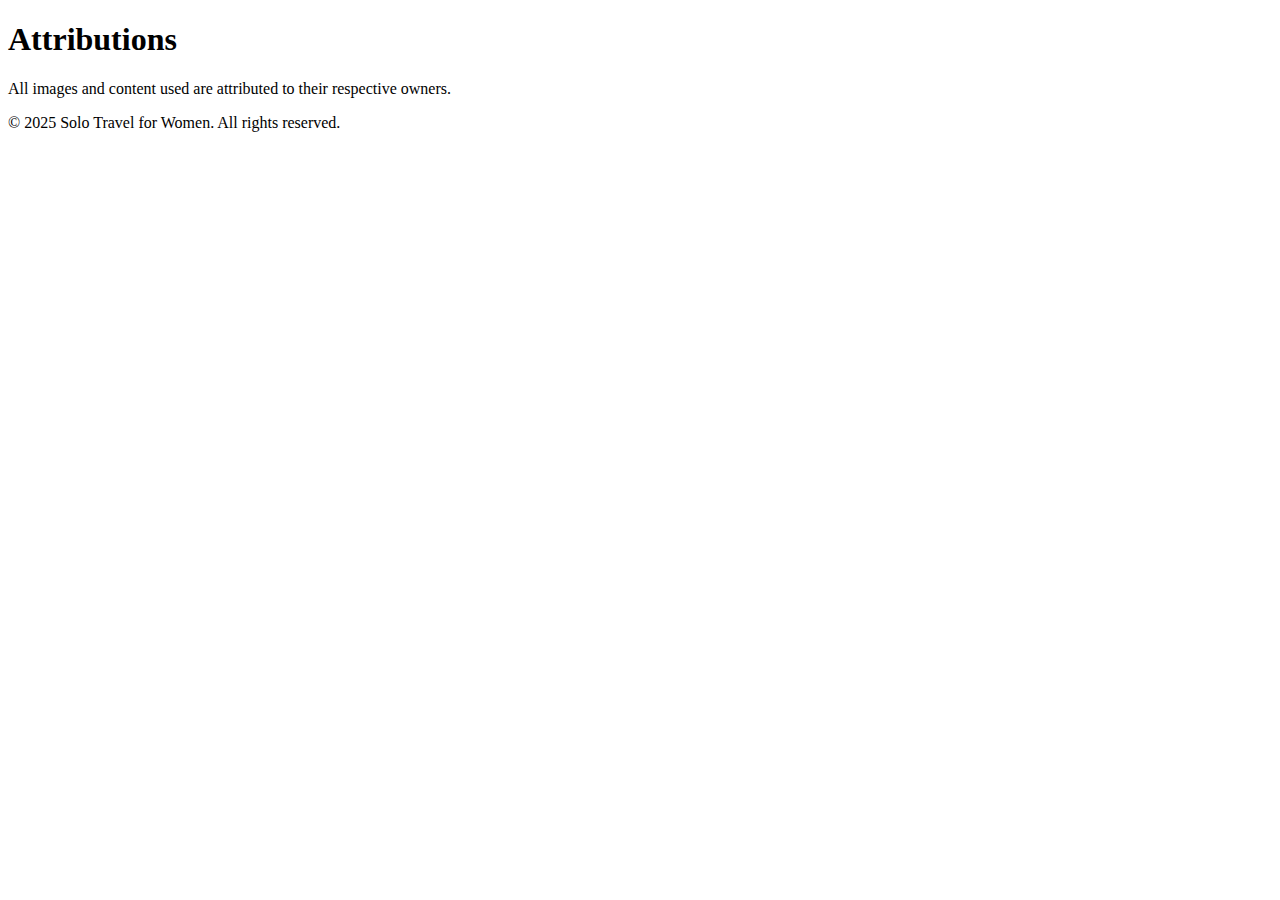
<file: attributions.html>
<!DOCTYPE html>
<html lang="en">
<head>
    <meta charset="UTF-8">
    <meta name="viewport" content="width=device-width, initial-scale=1.0">
    <title>Attributions</title>
</head>
<body>
    <header>
        <h1>Attributions</h1>
    </header>

    <main>
        <p>All images and content used are attributed to their respective owners.</p>
    </main>

    <footer>
        <p>&copy; 2025 Solo Travel for Women. All rights reserved.</p>
    </footer>
</body>
</html>
</file>
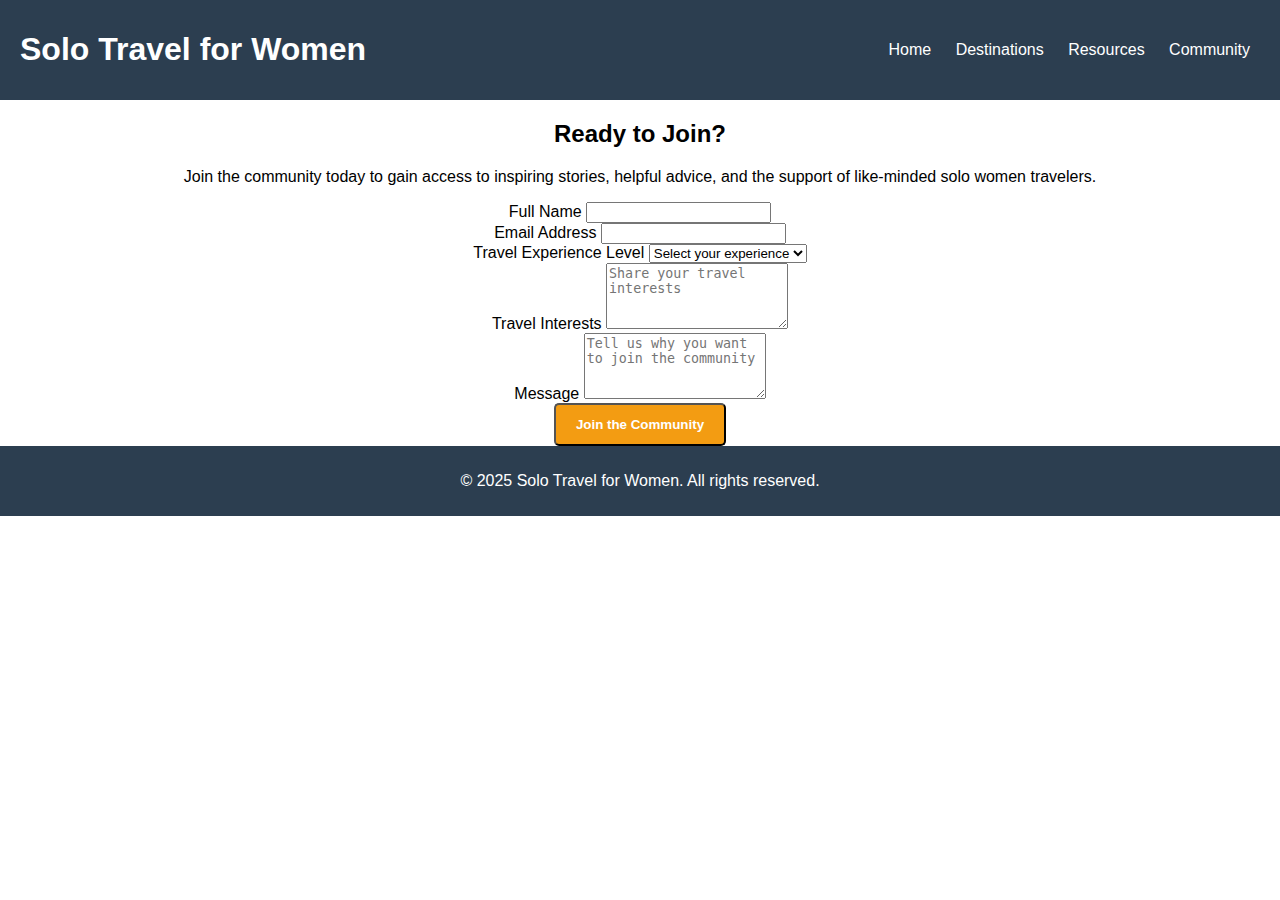
<file: community.html>
<!DOCTYPE html>
<html lang="en">
<head>
    <meta charset="UTF-8">
    <meta name="viewport" content="width=device-width, initial-scale=1.0">
    <title>Community - Solo Travel for Women</title>
    <link rel="stylesheet" href="styles/main.css">
</head>
<body>
    <!-- Header -->
    <header>
        <div class="container">
            <h1>Solo Travel for Women</h1>
            <nav>
                <ul>
                    <li><a href="home.html">Home</a></li>
                    <li><a href="destinations.html">Destinations</a></li>
                    <li><a href="resources.html">Resources</a></li>
                    <li><a href="community.html">Community</a></li>
                </ul>
            </nav>
        </div>
    </header>

    <!-- Community Section -->
    <section class="community">
        <div class="container">
            <h2>Ready to Join?</h2>
            <p>Join the community today to gain access to inspiring stories, helpful advice, and the support of like-minded solo women travelers.</p>

            <!-- Join Form -->
            <form action="/submit-form" method="POST" class="join-form">
                <div class="form-group">
                    <label for="full-name">Full Name</label>
                    <input type="text" id="full-name" name="full-name" required>
                </div>
                <div class="form-group">
                    <label for="email">Email Address</label>
                    <input type="email" id="email" name="email" required>
                </div>
                <div class="form-group">
                    <label for="travel-experience">Travel Experience Level</label>
                    <select id="travel-experience" name="travel-experience" required>
                        <option value="">Select your experience</option>
                        <option value="beginner">Beginner</option>
                        <option value="intermediate">Intermediate</option>
                        <option value="experienced">Experienced</option>
                    </select>
                </div>
                <div class="form-group">
                    <label for="interests">Travel Interests</label>
                    <textarea id="interests" name="interests" rows="4" placeholder="Share your travel interests" required></textarea>
                </div>
                <div class="form-group">
                    <label for="message">Message</label>
                    <textarea id="message" name="message" rows="4" placeholder="Tell us why you want to join the community" required></textarea>
                </div>
                <button type="submit" class="btn">Join the Community</button>
            </form>
        </div>
    </section>

    <!-- Footer -->
    <footer>
        <p>&copy; 2025 Solo Travel for Women. All rights reserved.</p>
    </footer>
</body>
</html>
</file>
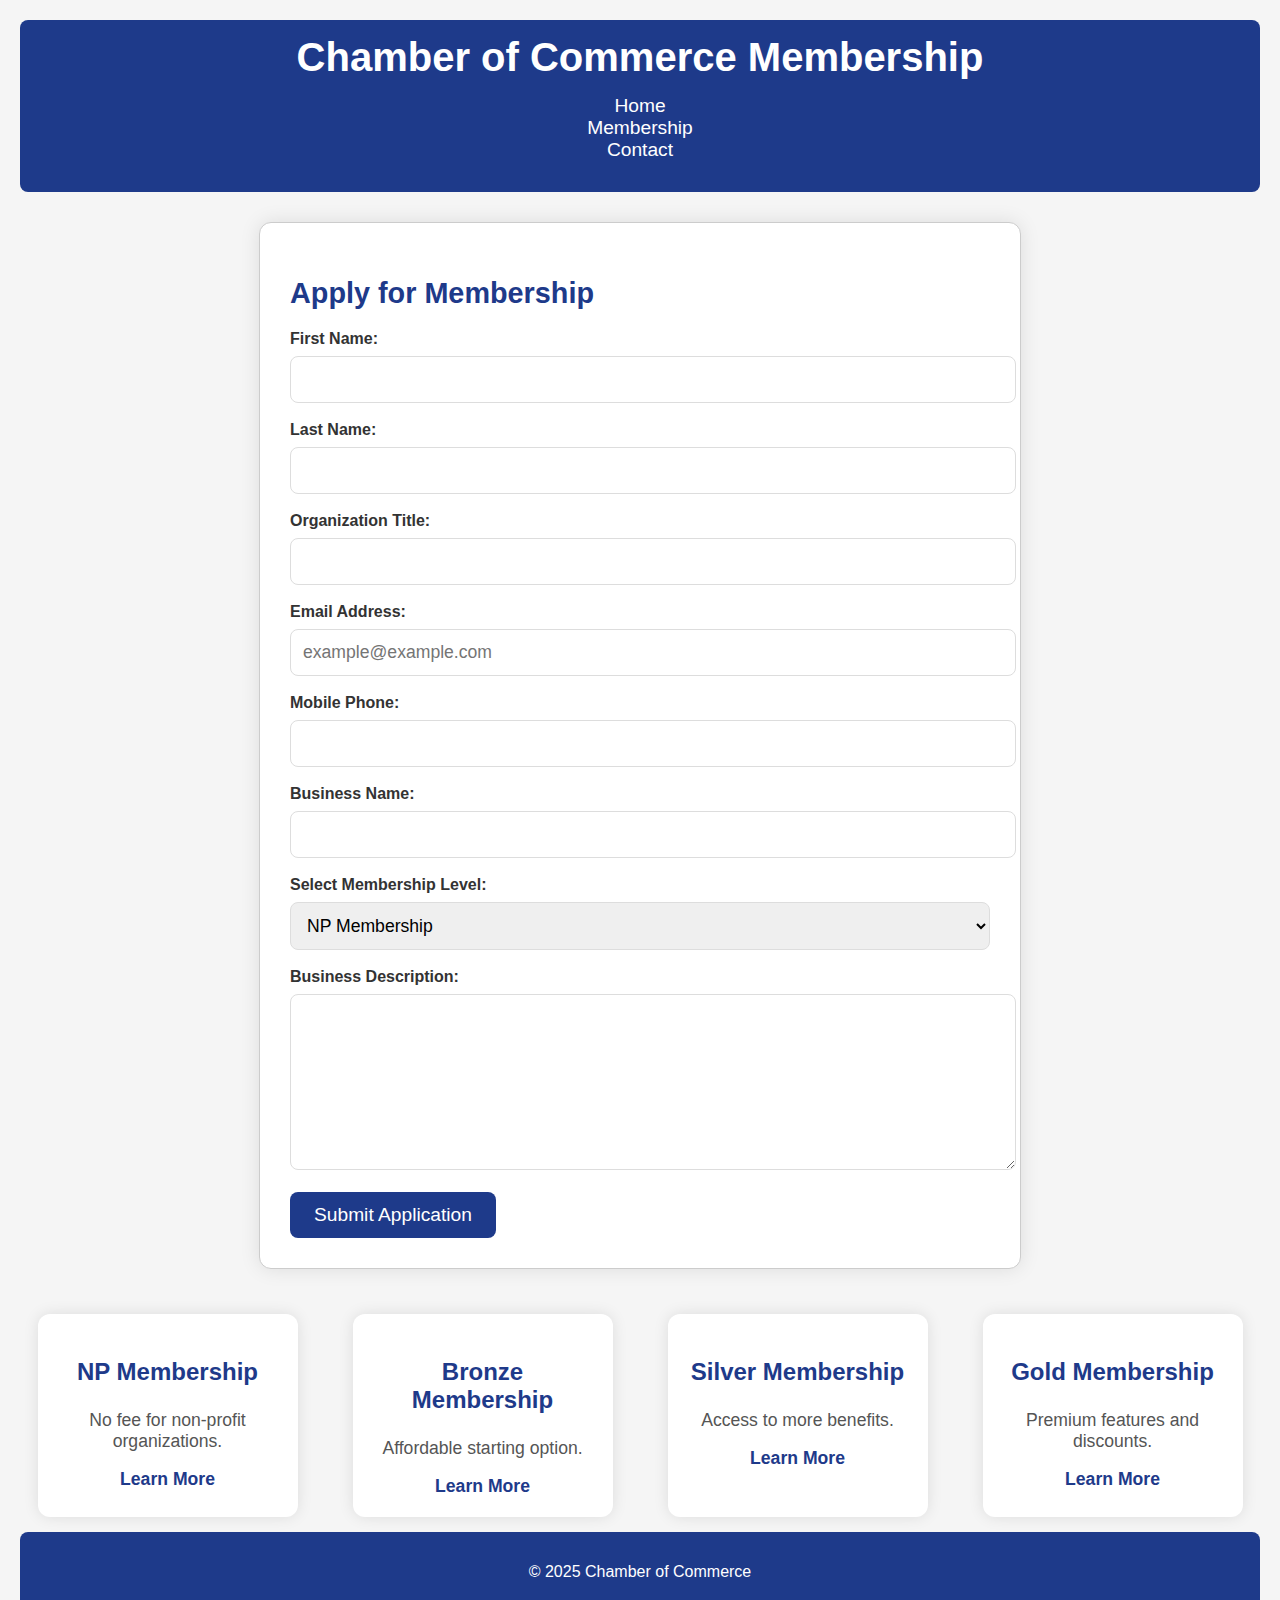
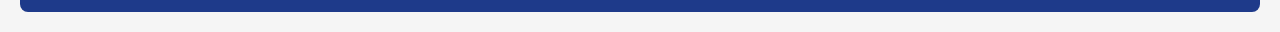
<file: join.html>
<!DOCTYPE html>
<html lang="en">
<head>
    <meta charset="UTF-8">
    <meta name="viewport" content="width=device-width, initial-scale=1.0">
    <title>Chamber Membership Join</title>
    <link rel="stylesheet" href="styles.css">
</head>
<body>
    <header>
        <h1>Chamber of Commerce Membership</h1>
        <nav>
            <ul>
                <li><a href="#">Home</a></li>
                <li><a href="#">Membership</a></li>
                <li><a href="#">Contact</a></li>
            </ul>
        </nav>
    </header>

    <main>
        <form action="thankyou.html" method="GET">
            <h2>Apply for Membership</h2>
            
            <label for="first-name">First Name:</label>
            <input type="text" id="first-name" name="first-name" required autocomplete="given-name">

            <label for="last-name">Last Name:</label>
            <input type="text" id="last-name" name="last-name" required autocomplete="family-name">

            <label for="org-title">Organization Title:</label>
            <input type="text" id="org-title" name="org-title" pattern="[A-Za-z\s-]{7,}" required>

            <label for="email">Email Address:</label>
            <input type="email" id="email" name="email" required autocomplete="email" placeholder="example@example.com">

            <label for="phone">Mobile Phone:</label>
            <input type="tel" id="phone" name="phone" required autocomplete="tel">

            <label for="business-name">Business Name:</label>
            <input type="text" id="business-name" name="business-name" required autocomplete="organization">

            <label for="membership-level">Select Membership Level:</label>
            <select id="membership-level" name="membership-level" required>
                <option value="np">NP Membership</option>
                <option value="bronze">Bronze Membership</option>
                <option value="silver">Silver Membership</option>
                <option value="gold">Gold Membership</option>
            </select>

            <label for="business-description">Business Description:</label>
            <textarea id="business-description" name="business-description" required></textarea>

            <input type="hidden" id="timestamp" name="timestamp" value="" />
            
            <button type="submit">Submit Application</button>
        </form>

        <!-- Membership Level Cards -->
        <div id="membership-cards">
            <div class="card" data-level="np">
                <h3>NP Membership</h3>
                <p>No fee for non-profit organizations.</p>
                <a href="#" class="card-link">Learn More</a>
            </div>
            <div class="card" data-level="bronze">
                <h3>Bronze Membership</h3>
                <p>Affordable starting option.</p>
                <a href="#" class="card-link">Learn More</a>
            </div>
            <div class="card" data-level="silver">
                <h3>Silver Membership</h3>
                <p>Access to more benefits.</p>
                <a href="#" class="card-link">Learn More</a>
            </div>
            <div class="card" data-level="gold">
                <h3>Gold Membership</h3>
                <p>Premium features and discounts.</p>
                <a href="#" class="card-link">Learn More</a>
            </div>
        </div>
    </main>

    <footer>
        <p>&copy; 2025 Chamber of Commerce</p>
    </footer>

    <!-- Modals -->
    <div class="modal" id="np-modal">
        <div class="modal-content">
            <span class="close-btn">&times;</span>
            <h4>NP Membership Benefits</h4>
            <p>Non-profit organizations receive free membership with access to basic features.</p>
        </div>
    </div>
    <div class="modal" id="bronze-modal">
        <div class="modal-content">
            <span class="close-btn">&times;</span>
            <h4>Bronze Membership Benefits</h4>
            <p>Bronze members gain access to basic business features and limited event discounts.</p>
        </div>
    </div>
    <div class="modal" id="silver-modal">
        <div class="modal-content">
            <span class="close-btn">&times;</span>
            <h4>Silver Membership Benefits</h4>
            <p>Silver members enjoy premium advertising positions and additional event benefits.</p>
        </div>
    </div>
    <div class="modal" id="gold-modal">
        <div class="modal-content">
            <span class="close-btn">&times;</span>
            <h4>Gold Membership Benefits</h4>
            <p>Gold members receive exclusive discounts, premium training, and spotlight event features.</p>
        </div>
    </div>

    <script src="scripts.js"></script>
</body>
</html>
</file>
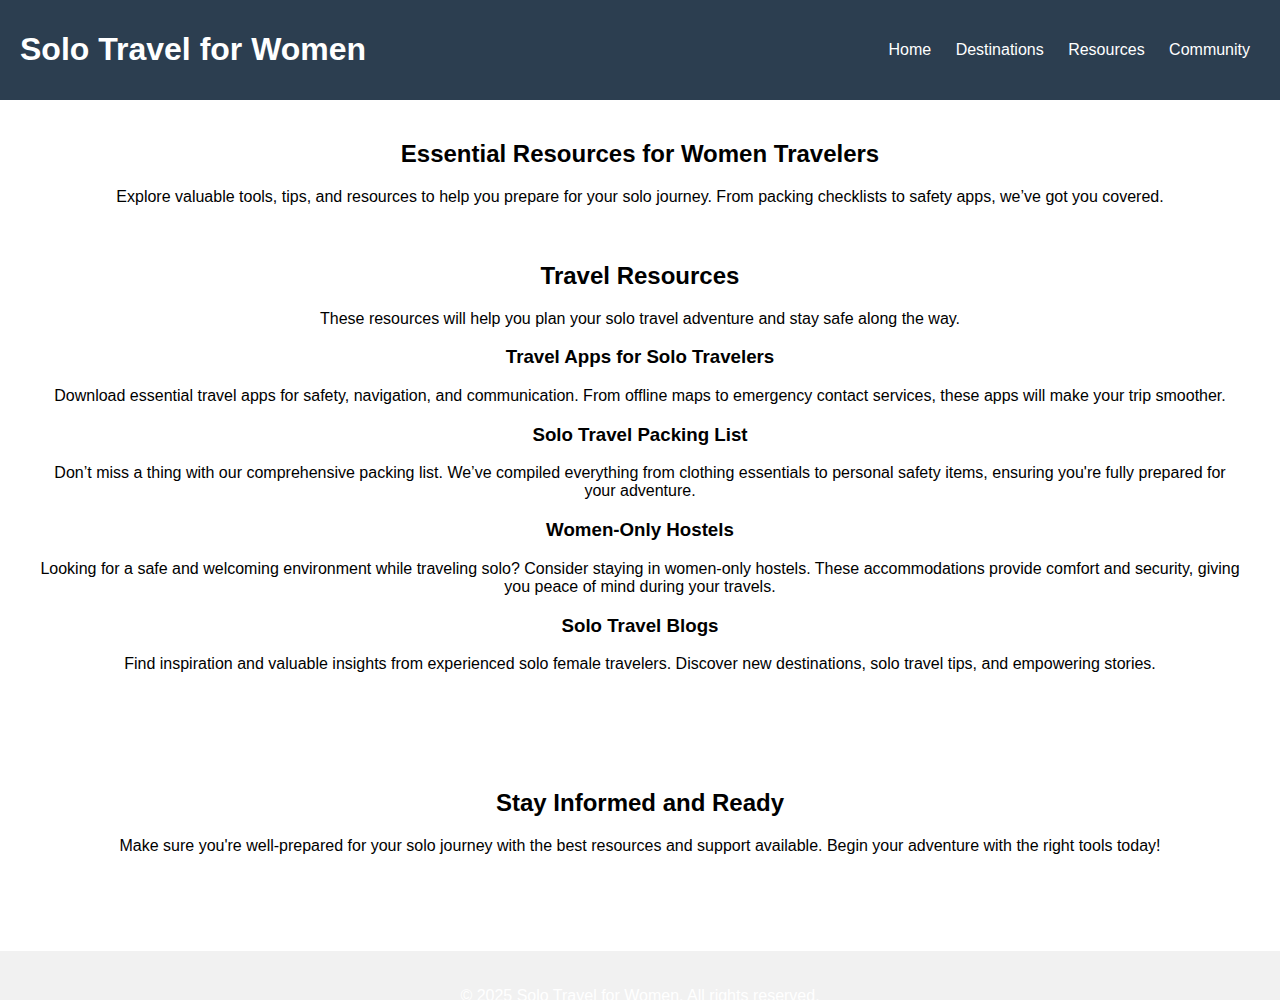
<file: resources.html>
<!DOCTYPE html>
<html lang="en">

<head>
    <meta charset="UTF-8">
    <meta name="viewport" content="width=device-width, initial-scale=1.0">
    <title>Resources - Solo Travel for Women</title>
    <link rel="stylesheet" href="styles/main.css">
    <style>
        /* Custom Styles for the Hero Image */
        .hero-img-container {
            position: relative;
            margin: 0;
        }

        .hero-img {
            width: 100%;
            height: auto;
            border-radius: 10px;
            box-shadow: 0 4px 10px rgba(0, 0, 0, 0.1);
            object-fit: cover;
        }

        /* Remove the space between the image and the next section */
        .hero {
            margin-bottom: 0;
        }

        /* Ensure the page scrolls properly to the bottom */
        body {
            margin: 0;
            padding: 0;
        }

        .container {
            padding: 20px;
        }

        section {
            margin-bottom: 40px;
        }

        footer {
            padding: 20px;
            text-align: center;
            background-color: #f1f1f1;
        }
    </style>
</head>

<body>
    <!-- Header -->
    <header>
        <div class="container">
            <h1>Solo Travel for Women</h1>
            <nav>
                <ul>
                    <li><a href="home.html">Home</a></li>
                    <li><a href="destinations.html">Destinations</a></li>
                    <li><a href="resources.html" class="active">Resources</a></li>
                    <li><a href="community.html">Community</a></li>
                </ul>
            </nav>
        </div>
    </header>

    <!-- Hero Section -->
    <section class="hero">
        <div class="container">
            <h2>Essential Resources for Women Travelers</h2>
            <p>Explore valuable tools, tips, and resources to help you prepare for your solo journey. From packing
                checklists to safety apps, we’ve got you covered.</p>
            <!-- Resources Section -->
            <section class="resources">
                <div class="container">
                    <h2>Travel Resources</h2>
                    <p>These resources will help you plan your solo travel adventure and stay safe along the way.</p>

                    <h3>Travel Apps for Solo Travelers</h3>
                    <p>Download essential travel apps for safety, navigation, and communication. From offline maps to
                        emergency contact services, these apps will make your trip smoother.</p>

                    <h3>Solo Travel Packing List</h3>
                    <p>Don’t miss a thing with our comprehensive packing list. We’ve compiled everything from clothing
                        essentials to personal safety items, ensuring you're fully prepared for your adventure.</p>

                    <h3>Women-Only Hostels</h3>
                    <p>Looking for a safe and welcoming environment while traveling solo? Consider staying in women-only
                        hostels. These accommodations provide comfort and security, giving you peace of mind during your
                        travels.</p>

                    <h3>Solo Travel Blogs</h3>
                    <p>Find inspiration and valuable insights from experienced solo female travelers. Discover new
                        destinations, solo travel tips, and empowering stories.</p>
                </div>
            </section>

            <!-- Call to Action Section -->
            <section class="cta">
                <div class="container">
                    <h2>Stay Informed and Ready</h2>
                    <p>Make sure you're well-prepared for your solo journey with the best resources and support
                        available. Begin your adventure with the right tools today!</p>
                </div>

        </div>

        <!-- Footer -->
        <footer>
            <p>&copy; 2025 Solo Travel for Women. All rights reserved.</p>
        </footer>
</body>

</html>
</file>
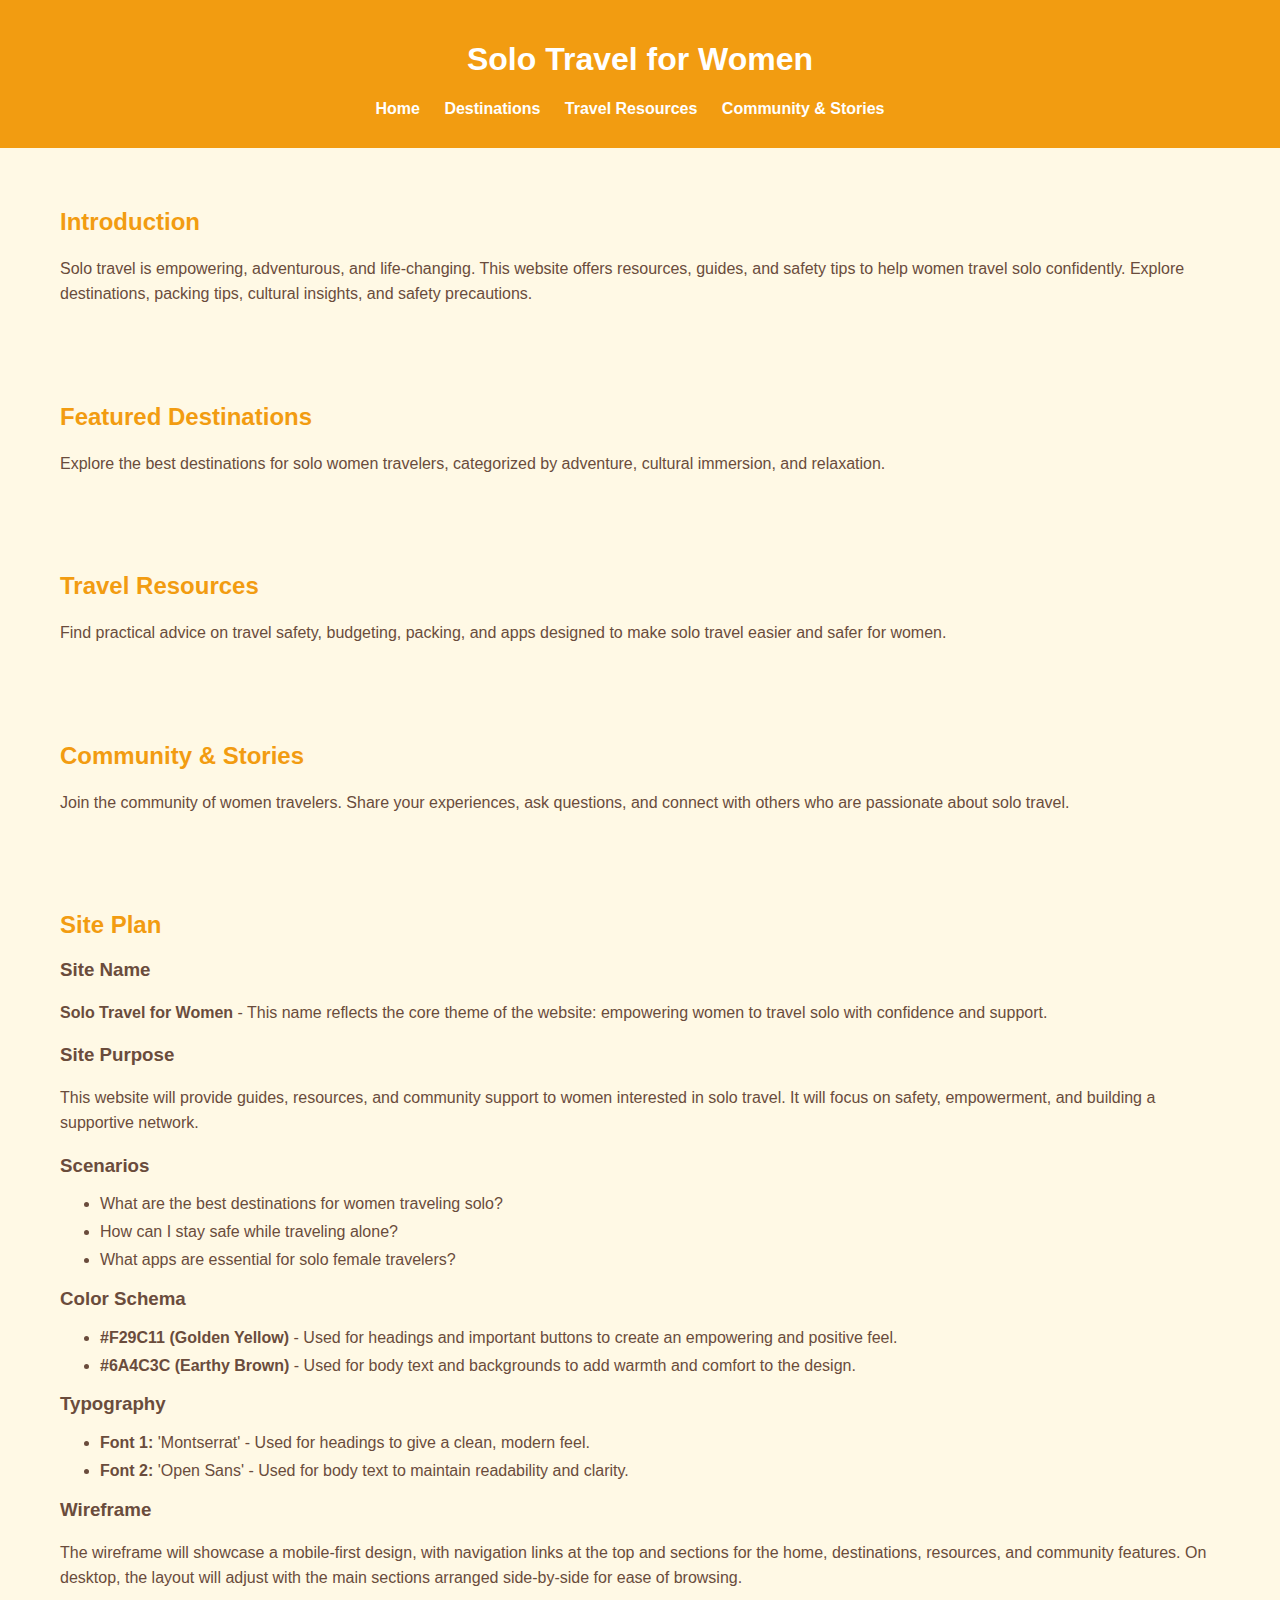
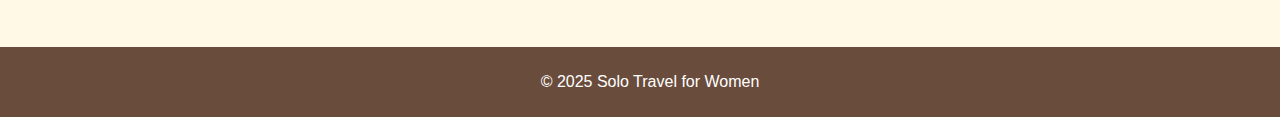
<file: siteplan.html>
<!DOCTYPE html>
<html lang="en">
<head>
  <meta charset="UTF-8">
  <meta name="viewport" content="width=device-width, initial-scale=1.0">
  <title>Solo Travel for Women - Site Plan</title>
  <link rel="stylesheet" href="siteplanstyles.css">
</head>
<body>
  <header>
    <h1>Solo Travel for Women</h1>
    <nav>
      <ul>
        <li><a href="#home">Home</a></li>
        <li><a href="#destinations">Destinations</a></li>
        <li><a href="#resources">Travel Resources</a></li>
        <li><a href="#community">Community & Stories</a></li>
      </ul>
    </nav>
  </header>

  <section id="home">
    <h2>Introduction</h2>
    <p>Solo travel is empowering, adventurous, and life-changing. This website offers resources, guides, and safety tips to help women travel solo confidently. Explore destinations, packing tips, cultural insights, and safety precautions.</p>
  </section>

  <section id="destinations">
    <h2>Featured Destinations</h2>
    <p>Explore the best destinations for solo women travelers, categorized by adventure, cultural immersion, and relaxation.</p>
  </section>

  <section id="resources">
    <h2>Travel Resources</h2>
    <p>Find practical advice on travel safety, budgeting, packing, and apps designed to make solo travel easier and safer for women.</p>
  </section>

  <section id="community">
    <h2>Community & Stories</h2>
    <p>Join the community of women travelers. Share your experiences, ask questions, and connect with others who are passionate about solo travel.</p>
  </section>

  <section>
    <h2>Site Plan</h2>
    
    <h3>Site Name</h3>
    <p><strong>Solo Travel for Women</strong> - This name reflects the core theme of the website: empowering women to travel solo with confidence and support.</p>

    <h3>Site Purpose</h3>
    <p>This website will provide guides, resources, and community support to women interested in solo travel. It will focus on safety, empowerment, and building a supportive network.</p>

    <h3>Scenarios</h3>
    <ul>
      <li>What are the best destinations for women traveling solo?</li>
      <li>How can I stay safe while traveling alone?</li>
      <li>What apps are essential for solo female travelers?</li>
    </ul>

    <h3>Color Schema</h3>
    <ul>
      <li><strong>#F29C11 (Golden Yellow)</strong> - Used for headings and important buttons to create an empowering and positive feel.</li>
      <li><strong>#6A4C3C (Earthy Brown)</strong> - Used for body text and backgrounds to add warmth and comfort to the design.</li>
    </ul>

    <h3>Typography</h3>
    <ul>
      <li><strong>Font 1:</strong> 'Montserrat' - Used for headings to give a clean, modern feel.</li>
      <li><strong>Font 2:</strong> 'Open Sans' - Used for body text to maintain readability and clarity.</li>
    </ul>

    <h3>Wireframe</h3>
    <p>The wireframe will showcase a mobile-first design, with navigation links at the top and sections for the home, destinations, resources, and community features. On desktop, the layout will adjust with the main sections arranged side-by-side for ease of browsing.</p>
  </section>

  <footer>
    <p>&copy; 2025 Solo Travel for Women</p>
  </footer>
</body>
</html>
</file>
<file: styles/main.css>
body {
    font-family: Arial, sans-serif;
    margin: 0;
    padding: 0;
    text-align: center;
}

/* Header */
header {
    background: #2C3E50;
    padding: 10px 0;
    color: white;
}

header .container {
    display: flex;
    justify-content: space-between;
    align-items: center;
    padding: 0 20px;
}

nav ul {
    list-style: none;
    padding: 0;
}

nav ul li {
    display: inline;
    margin: 10px;
}

nav ul li a {
    color: white;
    text-decoration: none;
}

/* Hero Section */
.hero {
    position: relative;
    width: 100%;
    height: 100vh;
    overflow: hidden;
}

.hero-img {
    width: 100%;
    height: 100%;
    object-fit: cover;
}

.hero-overlay {
    position: absolute;
    top: 50%;
    left: 50%;
    transform: translate(-50%, -50%);
    color: white;
    text-align: center;
    background: rgba(0, 0, 0, 0.6);
    padding: 30px;
    border-radius: 10px;
    max-width: 80%;
}

.hero-overlay h2 {
    font-size: 2.5rem;
    margin-bottom: 10px;
}

.hero-overlay p {
    font-size: 1.2rem;
    margin-bottom: 20px;
}

.btn {
    display: inline-block;
    padding: 12px 20px;
    background: #F39C12;
    color: white;
    text-decoration: none;
    font-weight: bold;
    border-radius: 5px;
}

.btn:hover {
    background: #e68a00;
}

/* Footer */
footer {
    background: #2C3E50;
    color: white;
    padding: 10px 0;
</file>
<file: styles.css>
/* Global Styles */
body, header, footer { margin: 0; padding: 20px; font-family: 'Arial', sans-serif; background: #f5f5f5; }
header, footer { text-align: center; background: #1e3a8a; color: white; padding: 15px; border-radius: 8px; }
header h1 { font-size: 2.5em; margin: 0; }

nav ul { list-style: none; padding: 0; text-align: center; margin-top: 15px; }
nav a { color: white; text-decoration: none; margin: 0 15px; font-size: 1.2em; transition: color 0.3s; }
nav a:hover { color: #ffcc00; }

/* Form Styles */
form {
    background: white;
    padding: 30px;
    margin: 30px auto;
    width: 100%;
    max-width: 700px;
    border-radius: 12px;
    box-shadow: 0 0 20px rgba(0, 0, 0, 0.1);
    border: 1px solid #ccc;
}
h2 {
    color: #1e3a8a;
    font-size: 1.8em;
    margin-bottom: 20px;
}

label {
    display: block;
    margin-bottom: 8px;
    font-weight: bold;
    color: #333;
}
input, select, textarea {
    width: 100%;
    padding: 12px;
    margin-bottom: 18px;
    border-radius: 8px;
    border: 1px solid #ddd;
    font-size: 1.1em;
}
textarea { height: 150px; }

button {
    background: #1e3a8a;
    color: white;
    padding: 12px 24px;
    border: none;
    border-radius: 8px;
    font-size: 1.2em;
    cursor: pointer;
    transition: background-color 0.3s;
}
button:hover { background: #ffcc00; }

button:focus { outline: none; }

/* Membership Cards */
#membership-cards {
    display: flex;
    flex-wrap: wrap;
    justify-content: space-around;
    margin-top: 30px;
    gap: 20px;
}

.card {
    background: #fff;
    padding: 20px;
    margin: 15px;
    width: 220px;
    text-align: center;
    border-radius: 12px;
    box-shadow: 0 0 15px rgba(0, 0, 0, 0.1);
    transition: transform 0.3s, box-shadow 0.3s;
}
.card:hover {
    transform: scale(1.05);
    box-shadow: 0 0 25px rgba(0, 0, 0, 0.2);
}

.card h3 {
    color: #1e3a8a;
    font-size: 1.5em;
}
.card p {
    font-size: 1.1em;
    color: #555;
}

.card a {
    color: #1e3a8a;
    font-weight: bold;
    text-decoration: none;
    font-size: 1.1em;
    transition: color 0.3s;
}
.card a:hover { color: #ffcc00; }

/* Modal Styles */
.modal {
    display: none;
    position: fixed;
    top: 0;
    left: 0;
    width: 100%;
    height: 100%;
    background: rgba(0, 0, 0, 0.6);
    align-items: center;
    justify-content: center;
}

.modal-content {
    background: #fff;
    padding: 30px;
    max-width: 600px;
    width: 100%;
    border-radius: 12px;
    box-shadow: 0 0 25px rgba(0, 0, 0, 0.3);
}

.close-btn {
    font-size: 30px;
    position: absolute;
    top: 10px;
    right: 10px;
    cursor: pointer;
}

.modal h4 {
    font-size: 1.6em;
    color: #333;
    margin-bottom: 15px;
}

.modal p {
    font-size: 1.2em;
    color: #555;
}

/* Responsive Design */
@media (max-width: 768px) {
    #membership-cards {
        flex-direction: column;
        align-items: center;
    }
}
</file>
<file: siteplanstyles.css>
/* General body styling */
body {
    font-family: 'Open Sans', sans-serif;
    background-color: #fff9e5;
    color: #6A4C3C;
    margin: 0;
    padding: 0;
    box-sizing: border-box;
  }
  
  /* Header styling */
  header {
    background-color: #F29C11;
    padding: 20px;
    text-align: center;
    box-sizing: border-box;
  }
  
  header h1 {
    color: white;
    font-family: 'Montserrat', sans-serif;
  }
  
  /* Navigation styling */
  nav ul {
    list-style-type: none;
    padding: 0;
    margin: 10px 0;
  }
  
  nav ul li {
    display: inline;
    margin-right: 20px;
  }
  
  nav ul li a {
    color: white;
    text-decoration: none;
    font-weight: bold;
  }
  
  /* Section Styling */
  section {
    padding: 20px;
    margin: 20px;
    max-width: 1200px;
    margin-left: auto;
    margin-right: auto;
    box-sizing: border-box;
  }
  
  section h2 {
    font-family: 'Montserrat', sans-serif;
    color: #F29C11;
  }
  
  /* Wireframe Section Adjustments */
  section p {
    line-height: 1.6;
  }
  
  section ul {
    margin: 10px 0;
  }
  
  section li {
    margin-bottom: 10px;
  }
  
  /* Footer Styling */
  footer {
    text-align: center;
    background-color: #6A4C3C;
    color: white;
    padding: 10px;
    position: relative;
    bottom: 0;
    width: 100%;
  }
  
  /* Responsive Design - Mobile */
  @media (max-width: 768px) {
    header h1 {
      font-size: 24px;
    }
  
    nav ul li {
      display: block;
      margin-bottom: 10px;
    }
  
    section {
      padding: 10px;
      margin: 10px;
    }
  
    footer {
      font-size: 12px;
    }
  }
  
  /* Responsive Design - Tablet and larger screens */
  @media (min-width: 768px) and (max-width: 1024px) {
    section {
      padding: 15px;
      margin: 15px;
    }
  
    footer {
      font-size: 14px;
    }
  }
</file>
